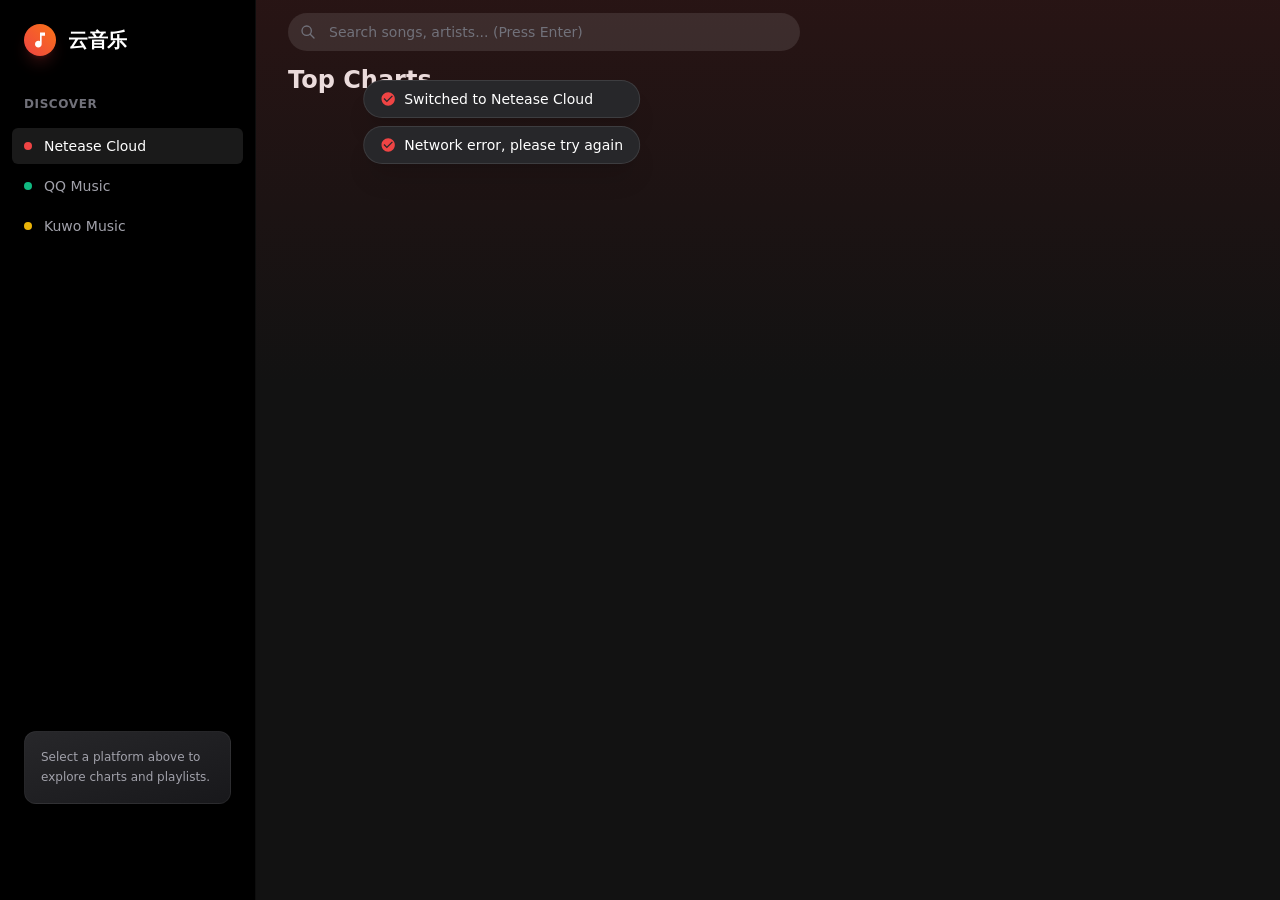
<file: music/index.html>
<!DOCTYPE html>
<html lang="en" class="dark">
<head>
    <meta charset="UTF-8">
    <meta name="viewport" content="width=device-width, initial-scale=1.0, maximum-scale=1.0, user-scalable=no">
    <meta name="referrer" content="no-referrer">
     <title>云音乐</title>
    <link rel="icon" href="images/logo.png" type="image/png">
    <link rel="stylesheet" href="style.css">
    <script src="tailwindcss.js"></script>
    <script>
        tailwind.config = {
            darkMode: 'class',
            theme: {
                extend: {
                    fontFamily: { 
                        sans: ['system-ui', '-apple-system', 'Segoe UI', 'Roboto', 'Helvetica Neue', 'Arial', 'sans-serif'], 
                        mono: ['ui-monospace', 'SFMono-Regular', 'Menlo', 'Monaco', 'Consolas', 'Liberation Mono', 'Courier New', 'monospace'] 
                    },
                    colors: { 
                        primary: 'var(--primary-color)',
                        surface: '#121212',
                        panel: '#18181b'
                    },
                    animation: {
                        'spin-slow': 'spin 8s linear infinite',
                        'slide-up': 'slideUp 0.3s cubic-bezier(0.16, 1, 0.3, 1)',
                        'fade-in-down': 'fadeInDown 0.3s ease-out forwards',
                        'fade-out-up': 'fadeOutUp 0.3s ease-in forwards'
                    },
                    keyframes: {
                        slideUp: { '0%': { transform: 'translateY(100%)' }, '100%': { transform: 'translateY(0)' } },
                        fadeInDown: { '0%': { opacity: '0', transform: 'translateY(-10px) translateX(-50%)' }, '100%': { opacity: '1', transform: 'translateY(0) translateX(-50%)' } },
                        fadeOutUp: { '0%': { opacity: '1', transform: 'translateY(0) translateX(-50%)' }, '100%': { opacity: '0', transform: 'translateY(-10px) translateX(-50%)' } }
                    }
                }
            }
        }
    </script>
    <style>
        .vertical-range-container { display: flex; align-items: center; justify-content: center; }
        .vertical-range-input { transform: rotate(-90deg); transform-origin: center; width: 100px; height: 24px; position: absolute; cursor: pointer; opacity: 0; }
        .touch-manipulation { touch-action: manipulation; }
    </style>
</head>
<body class="flex h-screen w-screen selection:bg-white/20">

    <div id="toast-container" class="fixed top-20 left-1/2 -translate-x-1/2 z-[100] flex flex-col gap-2 pointer-events-none"></div>

    <aside class="hidden md:flex md:w-48 lg:w-64 flex-col bg-black border-r border-white/5 pt-6 pb-24 z-20 transition-all duration-300">
        <div class="md:px-4 lg:px-6 mb-8 flex items-center gap-3 text-white">
            <div class="w-8 h-8 rounded-full bg-gradient-to-tr from-red-500 to-orange-500 flex items-center justify-center shadow-lg shadow-red-500/20 shrink-0">
                <svg class="w-5 h-5 text-white" fill="currentColor" viewBox="0 0 24 24"><path d="M12 3v10.55c-.59-.34-1.27-.55-2-.55-2.21 0-4 1.79-4 4s1.79 4 4 4 4-1.79 4-4V7h4V3h-6z"/></svg>
            </div>
            <span class="font-bold text-xl tracking-tight truncate">云音乐</span>
        </div>

        <nav class="flex-1 px-3 space-y-1">
            <div class="px-3 py-2 text-xs font-semibold text-zinc-500 uppercase tracking-wider mb-2">Discover</div>
            <button onclick="switchSource('netease')" id="nav-netease" class="w-full flex items-center gap-3 px-3 py-2 rounded-md text-sm font-medium transition-colors text-zinc-400 hover:text-white hover:bg-white/5"><span class="w-2 h-2 rounded-full bg-red-500 shrink-0"></span> <span class="truncate">Netease Cloud</span></button>
            <button onclick="switchSource('qq')" id="nav-qq" class="w-full flex items-center gap-3 px-3 py-2 rounded-md text-sm font-medium transition-colors text-zinc-400 hover:text-white hover:bg-white/5"><span class="w-2 h-2 rounded-full bg-emerald-500 shrink-0"></span> <span class="truncate">QQ Music</span></button>
            <button onclick="switchSource('kuwo')" id="nav-kuwo" class="w-full flex items-center gap-3 px-3 py-2 rounded-md text-sm font-medium transition-colors text-zinc-400 hover:text-white hover:bg-white/5"><span class="w-2 h-2 rounded-full bg-yellow-500 shrink-0"></span> <span class="truncate">Kuwo Music</span></button>
        </nav>
        <div class="md:px-4 lg:px-6 mt-auto">
             <div class="p-4 rounded-xl bg-gradient-to-br from-zinc-800 to-zinc-900 border border-white/5"><p class="text-xs text-zinc-400 leading-relaxed">Select a platform above to explore charts and playlists.</p></div>
        </div>
    </aside>

    <main class="flex-1 flex flex-col h-full relative overflow-hidden bg-[#121212]">
        <div id="bg-gradient" class="absolute top-0 left-0 right-0 h-96 bg-gradient-to-b from-red-900/20 to-transparent pointer-events-none transition-colors duration-1000"></div>
        <header class="h-16 flex items-center justify-between px-4 md:px-8 z-10 sticky top-0 md:bg-transparent backdrop-blur-md md:backdrop-blur-none transition-all">
            <div class="flex-1 max-w-lg mx-auto md:mx-0 relative group">
                <div class="absolute inset-y-0 left-3 flex items-center pointer-events-none"><svg class="w-4 h-4 text-zinc-500 group-focus-within:text-white transition-colors" fill="none" stroke="currentColor" viewBox="0 0 24 24"><path stroke-linecap="round" stroke-linejoin="round" stroke-width="2" d="M21 21l-6-6m2-5a7 7 0 11-14 0 7 7 0 0114 0z"/></svg></div>
                <input type="text" id="kw" class="w-full bg-white/10 border border-transparent focus:border-white/10 focus:bg-white/15 rounded-full py-2 pl-10 pr-4 text-sm text-white placeholder-zinc-500 outline-none transition-all" placeholder="Search songs, artists... (Press Enter)">
            </div>
            <div class="flex md:hidden ml-2 gap-1 bg-white/10 rounded-lg p-0.5">
                <button onclick="switchSource('netease')" id="mob-netease" class="px-3 py-1.5 text-[10px] font-bold rounded-md text-zinc-400 transition-colors">NET</button>
                <button onclick="switchSource('qq')" id="mob-qq" class="px-3 py-1.5 text-[10px] font-bold rounded-md text-zinc-400 transition-colors">QQ</button>
                <button onclick="switchSource('kuwo')" id="mob-kuwo" class="px-3 py-1.5 text-[10px] font-bold rounded-md text-zinc-400 transition-colors">KW</button>
            </div>
        </header>
        <div id="main-scroller" class="flex-1 overflow-y-auto px-4 md:px-8 pb-32 scroll-smooth">
            <div id="nav-back-wrapper" class="hidden mb-4 mt-2"><button onclick="goBack()" class="flex items-center gap-2 text-sm font-medium text-zinc-400 hover:text-white transition-colors"><div class="p-1 rounded-full bg-white/5"><svg class="w-4 h-4" fill="none" stroke="currentColor" viewBox="0 0 24 24"><path stroke-linecap="round" stroke-linejoin="round" stroke-width="2" d="M15 19l-7-7 7-7"/></svg></div>Back</button></div>
            <div id="view-playlists"><h2 class="text-2xl font-bold text-white mb-6">Top Charts</h2><div id="playlist-grid" class="grid grid-cols-2 sm:grid-cols-3 md:grid-cols-4 lg:grid-cols-5 xl:grid-cols-6 gap-4 md:gap-6"></div></div>
            <div id="view-songs" class="hidden">
                <div class="flex flex-col md:flex-row items-start md:items-end gap-6 mb-8 pb-6 border-b border-white/5">
                    <div class="w-32 h-32 md:w-48 md:h-48 shadow-2xl rounded-lg overflow-hidden shrink-0 bg-zinc-800"><img id="playlist-cover-art" class="w-full h-full object-cover" src="[data-uri]"></div>
                    <div class="flex-1 min-w-0">
                        <span class="text-xs font-bold tracking-wider text-primary uppercase mb-1 block">Playlist</span>
                        <h1 id="songlist-title" class="text-2xl md:text-4xl lg:text-5xl font-bold text-white mb-4 leading-tight">Title</h1>
                        <div class="flex flex-col gap-4">
                            <div class="flex items-center gap-2 text-sm text-zinc-400"><span id="song-count-label">0 Songs</span> • <span id="current-source-label">Netease</span></div>
                            <div class="flex gap-3">
                                <button onclick="playAll()" class="px-6 py-2 rounded-full bg-primary text-white font-bold text-sm hover:scale-105 active:scale-95 transition-transform flex items-center gap-2 shadow-lg shadow-red-500/20">
                                    <svg class="w-5 h-5" fill="currentColor" viewBox="0 0 24 24"><path d="M8 5v14l11-7z"/></svg>
                                    Play All
                                </button>
                            </div>
                        </div>
                    </div>
                </div>
                <div class="w-full">
                    <div class="grid grid-cols-[40px_1fr_40px] md:grid-cols-[40px_4fr_3fr_2fr_40px] gap-2 px-4 py-2 text-xs font-medium text-zinc-500 uppercase border-b border-white/10 mb-2"><div class="text-center">#</div><div>Title</div><div class="hidden md:block">Artist</div><div class="hidden md:block">Album</div><div class="text-center">Add</div></div>
                    <ul id="song-list-ul" class="space-y-0.5"></ul>
                    <div id="load-more-container" class="hidden py-6 flex justify-center">
                        <button onclick="loadMoreSongs()" class="px-6 py-2 rounded-full bg-white/5 hover:bg-white/10 text-xs font-bold tracking-widest text-zinc-400 hover:text-white transition-all border border-white/5 flex items-center gap-2">
                            <span>LOAD MORE</span>
                            <svg id="load-spinner" class="w-3 h-3 hidden animate-spin" fill="none" viewBox="0 0 24 24"><circle class="opacity-25" cx="12" cy="12" r="10" stroke="currentColor" stroke-width="4"></circle><path class="opacity-75" fill="currentColor" d="M4 12a8 8 0 018-8V0C5.373 0 0 5.373 0 12h4zm2 5.291A7.962 7.962 0 014 12H0c0 3.042 1.135 5.824 3 7.938l3-2.647z"></path></svg>
                        </button>
                    </div>
                </div>
            </div>
        </div>
    </main>

    <footer id="player-bar" class="fixed bottom-0 left-0 right-0 h-20 md:h-24 bg-[#18181b]/95 backdrop-blur-xl border-t border-white/5 z-50 px-4 md:px-8 grid grid-cols-[1fr_auto_1fr] items-center gap-6 transition-transform duration-300 translate-y-full">
        <div class="flex items-center gap-4 min-w-0 cursor-pointer md:cursor-default" onclick="openFullPlayer()">
            <div class="w-12 h-12 md:w-16 md:h-16 rounded-lg bg-zinc-800 overflow-hidden relative group shrink-0 shadow-lg">
                <img id="bar-cover" class="w-full h-full object-cover opacity-80" src="[data-uri]" onerror="this.style.backgroundColor='#333'">
                <div class="absolute inset-0 bg-black/40 hidden md:flex items-center justify-center opacity-0 group-hover:opacity-100 transition-opacity"><svg class="w-8 h-8 text-white" fill="none" stroke="currentColor" viewBox="0 0 24 24"><path stroke-linecap="round" stroke-linejoin="round" stroke-width="2" d="M4 8V4m0 0h4M4 4l5 5m11-1V4m0 0h-4m4 0l-5 5M4 16v4m0 0h4m-4 0l5-5m11 5l-5-5m5 5v-4m0 4h-4"/></svg></div>
            </div>
            <div class="flex flex-col min-w-0 justify-center">
                <div id="bar-title" class="text-sm md:text-base font-bold text-white truncate leading-tight mb-0.5">Select a Song</div>
                <div id="bar-artist" class="text-xs md:text-sm text-zinc-400 truncate">Artist</div>
            </div>
        </div>

        <div class="flex flex-col items-center w-full max-w-4xl">
            <div class="flex items-center gap-3 md:gap-8 mb-2 relative">
                
                <button onclick="toggleMode()" class="hidden md:block text-zinc-400 hover:text-white transition-colors p-2 rounded-full hover:bg-white/5" title="Switch Mode">
                    <svg id="icon-mode-sequential" class="w-5 h-5" fill="currentColor" viewBox="0 0 24 24"><path d="M19 9H2v2h17V9zm0-4H2v2h17V5zM2 15h13v-2H2v2zm15-2v6l5-3-5-3z"/></svg>
                    <svg id="icon-mode-loop" class="w-5 h-5 hidden" fill="currentColor" viewBox="0 0 24 24"><path d="M7 7h10v3l4-4-4-4v3H5v6h2V7zm10 10H7v-3l-4 4 4 4v-3h12v-6h-2v4z"/></svg>   
                    <svg id="icon-mode-one" class="w-5 h-5 hidden text-primary" fill="currentColor" viewBox="0 0 24 24"><path d="M7 7h10v3l4-4-4-4v3H5v6h2V7zm10 10H7v-3l-4 4 4 4v-3h12v-6h-2v4zm-4-2V9h-1l-2 1v1h1.5v4H13z"/></svg>
                </button>

                <button onclick="playPrev()" class="text-zinc-300 hover:text-white transition-colors p-2 rounded-full hover:bg-white/5" title="Prev (Ctrl+Left)"><svg class="w-5 h-5 md:w-7 md:h-7" fill="currentColor" viewBox="0 0 24 24"><path d="M6 6h2v12H6zm3.5 6l8.5 6V6z"/></svg></button>
                <button onclick="togglePlay()" class="w-10 h-10 md:w-14 md:h-14 rounded-full bg-white text-black flex items-center justify-center hover:scale-105 active:scale-95 transition-transform shadow-lg shadow-white/10" title="Play/Pause (Space)">
                    <svg id="icon-play" class="w-5 h-5 md:w-7 md:h-7 ml-1" fill="currentColor" viewBox="0 0 24 24"><path d="M8 5v14l11-7z"/></svg>
                    <svg id="icon-pause" class="w-5 h-5 md:w-7 md:h-7 hidden" fill="currentColor" viewBox="0 0 24 24"><path d="M6 19h4V5H6v14zm8-14v14h4V5h-4z"/></svg>
                </button>
                <button onclick="playNext()" class="text-zinc-300 hover:text-white transition-colors p-2 rounded-full hover:bg-white/5" title="Next (Ctrl+Right)"><svg class="w-5 h-5 md:w-7 md:h-7" fill="currentColor" viewBox="0 0 24 24"><path d="M6 18l8.5-6L6 6v12zM16 6v12h2V6h-2z"/></svg></button>
                
                <div class="hidden lg:flex items-center justify-center group/vol relative">
                    <button onclick="toggleMute()" class="text-zinc-400 hover:text-white transition-colors p-2 rounded-full hover:bg-white/5" title="Mute (M)">
                        <svg id="vol-icon-high" class="w-5 h-5" fill="none" stroke="currentColor" viewBox="0 0 24 24"><path stroke-linecap="round" stroke-linejoin="round" stroke-width="2" d="M15.536 8.464a5 5 0 010 7.072m2.828-9.9a9 9 0 010 12.728M5.586 15H4a1 1 0 01-1-1v-4a1 1 0 011-1h1.586l4.707-4.707C10.923 3.663 12 4.109 12 5v14c0 .891-1.077 1.337-1.707.707L5.586 15z"/></svg>
                        <svg id="vol-icon-mute" class="w-5 h-5 hidden text-red-500" fill="none" stroke="currentColor" viewBox="0 0 24 24"><path stroke-linecap="round" stroke-linejoin="round" stroke-width="2" d="M5.586 15H4a1 1 0 01-1-1v-4a1 1 0 011-1h1.586l4.707-4.707C10.923 3.663 12 4.109 12 5v14c0 .891-1.077 1.337-1.707.707L5.586 15z"/><path stroke-linecap="round" stroke-linejoin="round" stroke-width="2" d="M17 14l2-2m0 0l2-2m-2 2l-2-2m2 2l2 2"/></svg>
                    </button>
                    <div class="absolute bottom-full left-1/2 -translate-x-1/2 mb-4 w-8 h-0 overflow-hidden bg-[#27272a] rounded-full border border-white/10 shadow-xl transition-all duration-300 opacity-0 group-hover/vol:h-28 group-hover/vol:opacity-100 flex flex-col items-center justify-end pb-3">
                        <div class="relative w-1.5 h-20 bg-white/10 rounded-full vertical-range-container">
                            <div id="vol-fill-footer" class="absolute bottom-0 w-full bg-white rounded-full transition-all duration-75" style="height: 80%"></div>
                            <input type="range" id="vol-slider-footer" min="0" max="1" step="0.05" value="0.8" class="vertical-range-input">
                        </div>
                    </div>
                </div>

                <button onclick="openDownload()" class="text-zinc-400 hover:text-white hidden md:block transition-colors p-2 rounded-full hover:bg-white/5" title="Download"><svg class="w-5 h-5 md:w-6 md:h-6" fill="none" stroke="currentColor" viewBox="0 0 24 24"><path stroke-linecap="round" stroke-linejoin="round" stroke-width="2" d="M4 16v1a3 3 0 003 3h10a3 3 0 003-3v-1m-4-4l-4 4m0 0l-4-4m4 4V4"></path></svg></button>
            </div>
            <div class="w-full flex items-center gap-3 group hidden md:flex">
                <span id="time-current" class="text-xs font-mono text-zinc-500 w-10 text-right">0:00</span>
                <div class="relative flex-1 h-4 flex items-center cursor-pointer">
                    <div class="absolute w-full h-1.5 bg-white/10 rounded-full overflow-hidden group-hover:h-2 transition-all"><div id="progress-fill" class="h-full bg-white w-0 shadow-[0_0_10px_rgba(255,255,255,0.5)]"></div></div>
                    <input type="range" id="progress-bar" value="0" min="0" max="100" step="0.1" class="absolute w-full opacity-0 hover:opacity-100 z-10 h-4 cursor-pointer">
                </div>
                <span id="time-total" class="text-xs font-mono text-zinc-500 w-10">0:00</span>
            </div>
        </div>

        <div class="flex items-center justify-end gap-3 min-w-0">
             <button id="btn-quality" onclick="cycleQuality()" class="px-2 py-1 rounded border border-white/10 bg-white/5 text-[10px] font-bold font-mono text-zinc-400 hover:bg-white/10 transition-colors">HQ</button>
             <button onclick="toggleQueue()" class="text-zinc-400 hover:text-primary transition-colors p-2 rounded-full hover:bg-white/5 relative" title="Queue">
                <svg class="w-6 h-6" fill="currentColor" viewBox="0 0 24 24"><path d="M2 11h14v2H2zm0-7h14v2H2zm0 14h14v2H2zm18-7h4v2h-4z"/></svg>
                <span id="queue-count-badge" class="absolute top-1 right-0 text-[9px] font-bold bg-zinc-800 text-zinc-400 px-1 rounded-full border border-zinc-700 hidden">0</span>
             </button>
        </div>
    </footer>

    <div id="full-player" class="fixed inset-0 bg-[#09090b]/95 backdrop-blur-3xl z-[60] flex flex-col minimized overflow-hidden transition-transform duration-300">
        <div class="h-14 flex items-center justify-between px-6 shrink-0 relative z-10">
            <button onclick="closeFullPlayer()" class="w-8 h-8 rounded-full bg-white/10 flex items-center justify-center text-white active:scale-95 transition-transform hover:bg-white/20"><svg class="w-5 h-5" fill="none" stroke="currentColor" viewBox="0 0 24 24"><path stroke-linecap="round" stroke-linejoin="round" stroke-width="2" d="M19 9l-7 7-7-7"/></svg></button>
            <span class="text-xs font-bold tracking-widest text-zinc-500">NOW PLAYING</span>
            <div class="w-8"></div>
        </div>

        <div class="flex-1 flex flex-col md:flex-row items-center md:items-stretch justify-center px-6 md:px-8 lg:px-16 min-h-0 relative z-10 overflow-hidden py-4 gap-6 md:gap-8 lg:gap-12">
            <div id="fp-view-cover" onclick="toggleMobileLyrics()" class="order-1 md:order-1 w-full md:w-auto flex md:flex flex-col items-center justify-center shrink-0 md:h-full transition-opacity duration-300 cursor-pointer md:cursor-default">
                <div class="mb-8 text-center md:hidden"><h1 id="fp-title-cover" class="text-2xl font-bold text-white line-clamp-1 mb-1">Title</h1><p id="fp-artist-cover" class="text-zinc-400 text-lg line-clamp-1">Artist</p></div>
                <div class="w-[240px] md:w-[320px] lg:w-[360px] aspect-square rounded-2xl md:rounded-3xl bg-zinc-800 shadow-[0_20px_50px_rgba(0,0,0,0.5)] overflow-hidden relative border border-white/5"><img id="fp-cover" class="w-full h-full object-cover" src="[data-uri]" onerror="this.style.backgroundColor='#333'"></div>
                <p class="md:hidden text-xs text-white/30 mt-6 font-mono tracking-widest">TAP FOR LYRICS</p>
            </div>
            <div id="fp-view-lyric" onclick="toggleMobileLyrics()" class="hidden md:flex order-2 md:order-2 flex-1 flex-col w-full max-w-2xl min-h-0 h-full justify-center">
                <div class="text-center md:text-left mb-6 shrink-0"><h1 id="fp-title" class="text-2xl md:text-4xl font-bold text-white mb-2 line-clamp-1 leading-tight">Title</h1><p id="fp-artist" class="text-zinc-400 text-lg md:text-xl line-clamp-1">Artist</p></div>
                <div id="lyric-wrapper" class="flex-1 w-full overflow-hidden relative" style="mask-image: linear-gradient(to bottom, transparent 0%, black 15%, black 85%, transparent 100%); -webkit-mask-image: linear-gradient(to bottom, transparent 0%, black 15%, black 85%, transparent 100%);">
                    <div id="fp-lyric-container" class="flex flex-col items-center md:items-start transition-transform duration-500 ease-out will-change-transform w-full py-4" style="transform: translateY(0px);"><p class="text-zinc-500/50 text-sm py-2">Waiting for music...</p></div>
                </div>
                <p class="md:hidden text-center text-xs text-white/30 mt-4 font-mono tracking-widest">TAP TO RETURN</p>
            </div>
        </div>

        <div class="w-full bg-gradient-to-t from-black/90 via-black/50 to-transparent pt-6 pb-12 px-6 md:px-10 mt-auto shrink-0 relative z-20">
            <div class="w-full max-w-5xl mx-auto mb-8">
                <div class="relative h-4 flex items-center group cursor-pointer">
                    <div class="absolute w-full h-1 bg-white/20 rounded-full"><div id="fp-progress-fill" class="h-full bg-primary rounded-full w-0 shadow-[0_0_10px_var(--primary-color)]"></div></div>
                    <input type="range" id="fp-progress-bar" value="0" min="0" max="100" step="0.1" class="absolute w-full h-6 opacity-0 z-10 cursor-pointer">
                </div>
                <div class="flex justify-between text-xs font-medium text-zinc-400 font-mono mt-2"><span id="fp-time-current">0:00</span><span id="fp-time-total">0:00</span></div>
            </div>

            <div class="w-full max-w-4xl mx-auto flex items-center justify-between gap-2 md:gap-4">
                 
                 <button onclick="toggleMode()" class="p-3 text-zinc-400 hover:text-white transition-colors rounded-full hover:bg-white/5">
                    <svg id="fp-icon-mode-sequential" class="w-6 h-6" fill="currentColor" viewBox="0 0 24 24"><path d="M19 9H2v2h17V9zm0-4H2v2h17V5zM2 15h13v-2H2v2zm15-2v6l5-3-5-3z"/></svg>
                    <svg id="fp-icon-mode-loop" class="w-6 h-6 hidden" fill="currentColor" viewBox="0 0 24 24"><path d="M7 7h10v3l4-4-4-4v3H5v6h2V7zm10 10H7v-3l-4 4 4 4v-3h12v-6h-2v4z"/></svg>
                    <svg id="fp-icon-mode-one" class="w-6 h-6 hidden text-primary" fill="currentColor" viewBox="0 0 24 24"><path d="M7 7h10v3l4-4-4-4v3H5v6h2V7zm10 10H7v-3l-4 4 4 4v-3h12v-6h-2v4zm-4-2V9h-1l-2 1v1h1.5v4H13z"/></svg>
                </button>   
                 <button onclick="playPrev()" class="p-3 text-white hover:text-primary transition-colors active:scale-90 rounded-full hover:bg-white/5"><svg class="w-8 h-8" fill="currentColor" viewBox="0 0 24 24"><path d="M6 6h2v12H6zm3.5 6l8.5 6V6z"/></svg></button>
                 <button onclick="togglePlay()" class="w-16 h-16 md:w-20 md:h-20 shrink-0 aspect-square rounded-full bg-white text-black flex items-center justify-center hover:scale-105 active:scale-95 transition-transform shadow-xl shadow-white/10 mx-2">
                    <svg id="fp-icon-play" class="w-8 h-8 md:w-10 md:h-10 ml-1" fill="currentColor" viewBox="0 0 24 24"><path d="M8 5v14l11-7z"/></svg>
                    <svg id="fp-icon-pause" class="w-8 h-8 md:w-10 md:h-10 hidden" fill="currentColor" viewBox="0 0 24 24"><path d="M6 19h4V5H6v14zm8-14v14h4V5h-4z"/></svg>
                 </button>
                 <button onclick="playNext()" class="p-3 text-white hover:text-primary transition-colors active:scale-90 rounded-full hover:bg-white/5"><svg class="w-8 h-8" fill="currentColor" viewBox="0 0 24 24"><path d="M6 18l8.5-6L6 6v12zM16 6v12h2V6h-2z"/></svg></button>
                 
                 <div class="hidden lg:flex items-center justify-center group/vol relative">
                    <button onclick="toggleMute()" class="p-3 text-zinc-400 hover:text-white transition-colors rounded-full hover:bg-white/5">
                        <svg id="fp-vol-icon-high" class="w-6 h-6" fill="none" stroke="currentColor" viewBox="0 0 24 24"><path stroke-linecap="round" stroke-linejoin="round" stroke-width="2" d="M15.536 8.464a5 5 0 010 7.072m2.828-9.9a9 9 0 010 12.728M5.586 15H4a1 1 0 01-1-1v-4a1 1 0 011-1h1.586l4.707-4.707C10.923 3.663 12 4.109 12 5v14c0 .891-1.077 1.337-1.707.707L5.586 15z"/></svg>
                        <svg id="fp-vol-icon-mute" class="w-6 h-6 hidden text-red-500" fill="none" stroke="currentColor" viewBox="0 0 24 24"><path stroke-linecap="round" stroke-linejoin="round" stroke-width="2" d="M5.586 15H4a1 1 0 01-1-1v-4a1 1 0 011-1h1.586l4.707-4.707C10.923 3.663 12 4.109 12 5v14c0 .891-1.077 1.337-1.707.707L5.586 15z"/><path stroke-linecap="round" stroke-linejoin="round" stroke-width="2" d="M17 14l2-2m0 0l2-2m-2 2l-2-2m2 2l2 2"/></svg>
                    </button>
                    <div class="absolute bottom-full left-1/2 -translate-x-1/2 mb-4 w-10 h-0 overflow-hidden bg-[#27272a]/90 backdrop-blur-md rounded-full border border-white/10 shadow-2xl transition-all duration-300 opacity-0 group-hover/vol:h-32 group-hover/vol:opacity-100 flex flex-col items-center justify-end pb-4">
                        <div class="relative w-1.5 h-24 bg-white/10 rounded-full vertical-range-container">
                            <div id="vol-fill-full" class="absolute bottom-0 w-full bg-white rounded-full transition-all duration-75" style="height: 80%"></div>
                            <input type="range" id="vol-slider-full" min="0" max="1" step="0.05" value="0.8" class="vertical-range-input">
                        </div>
                    </div>
                 </div>

                 <button onclick="openDownload()" class="p-3 text-zinc-400 hover:text-white transition-colors rounded-full hover:bg-white/5"><svg class="w-6 h-6" fill="none" stroke="currentColor" viewBox="0 0 24 24"><path stroke-linecap="round" stroke-linejoin="round" stroke-width="2" d="M4 16v1a3 3 0 003 3h10a3 3 0 003-3v-1m-4-4l-4 4m0 0l-4-4m4 4V4"></path></svg></button>
            </div>
        </div>
    </div>

    <audio id="audio" preload="auto"></audio>

    <div id="dl-modal" class="fixed inset-0 z-[70] hidden flex items-center justify-center bg-black/80 backdrop-blur-sm p-4">
        <div class="bg-[#18181b] border border-white/10 w-full max-w-xs rounded-2xl p-6 shadow-2xl">
            <h3 class="text-lg font-bold text-white mb-4 text-center">Download</h3>
            <div class="space-y-2" id="dl-options">
                <button onclick="doDownload('128k')" class="w-full flex justify-between p-3 rounded-lg bg-white/5 hover:bg-white/10 border border-transparent hover:border-white/10 transition-all"><span class="text-sm text-zinc-300">Standard</span><span class="text-xs font-mono text-zinc-500 self-center">128K</span></button>
                <button onclick="doDownload('320k')" class="w-full flex justify-between p-3 rounded-lg bg-white/5 hover:bg-white/10 border border-transparent hover:border-white/10 transition-all"><span class="text-sm text-zinc-200">High Quality</span><span class="text-xs font-mono text-zinc-500 self-center">320K</span></button>
                <button onclick="doDownload('flac')" class="w-full flex justify-between p-3 rounded-lg bg-white/5 hover:bg-white/10 border border-transparent hover:border-blue-500/30 transition-all"><span class="text-sm text-blue-400 font-medium">Lossless</span><span class="text-xs font-mono text-blue-500 self-center">FLAC</span></button>
            </div>
            <button onclick="closeDownload()" class="w-full mt-4 py-2 text-sm font-medium text-zinc-500 hover:text-white transition-colors">Cancel</button>
        </div>
    </div>

    <div id="queue-panel" class="fixed bottom-24 right-4 w-[90vw] md:w-96 max-h-[60vh] bg-[#18181b]/95 backdrop-blur-xl border border-white/10 rounded-2xl shadow-2xl z-40 flex flex-col transform transition-transform duration-300 translate-y-[150%] opacity-0 pointer-events-none">
        <div class="px-6 py-4 border-b border-white/5 flex items-center justify-between shrink-0">
            <div>
                <h3 class="text-white font-bold text-lg">Current Queue</h3>
                <span id="queue-total" class="text-xs text-zinc-500">0 tracks</span>
            </div>
            <button onclick="clearQueue()" class="text-xs text-zinc-400 hover:text-red-500 hover:underline transition-colors">Clear All</button>
        </div>
        <div id="queue-list" class="flex-1 overflow-y-auto p-2 space-y-0.5 min-h-0"></div>
    </div>

    <script src="script.js"></script>
</body>
</html>
</file>
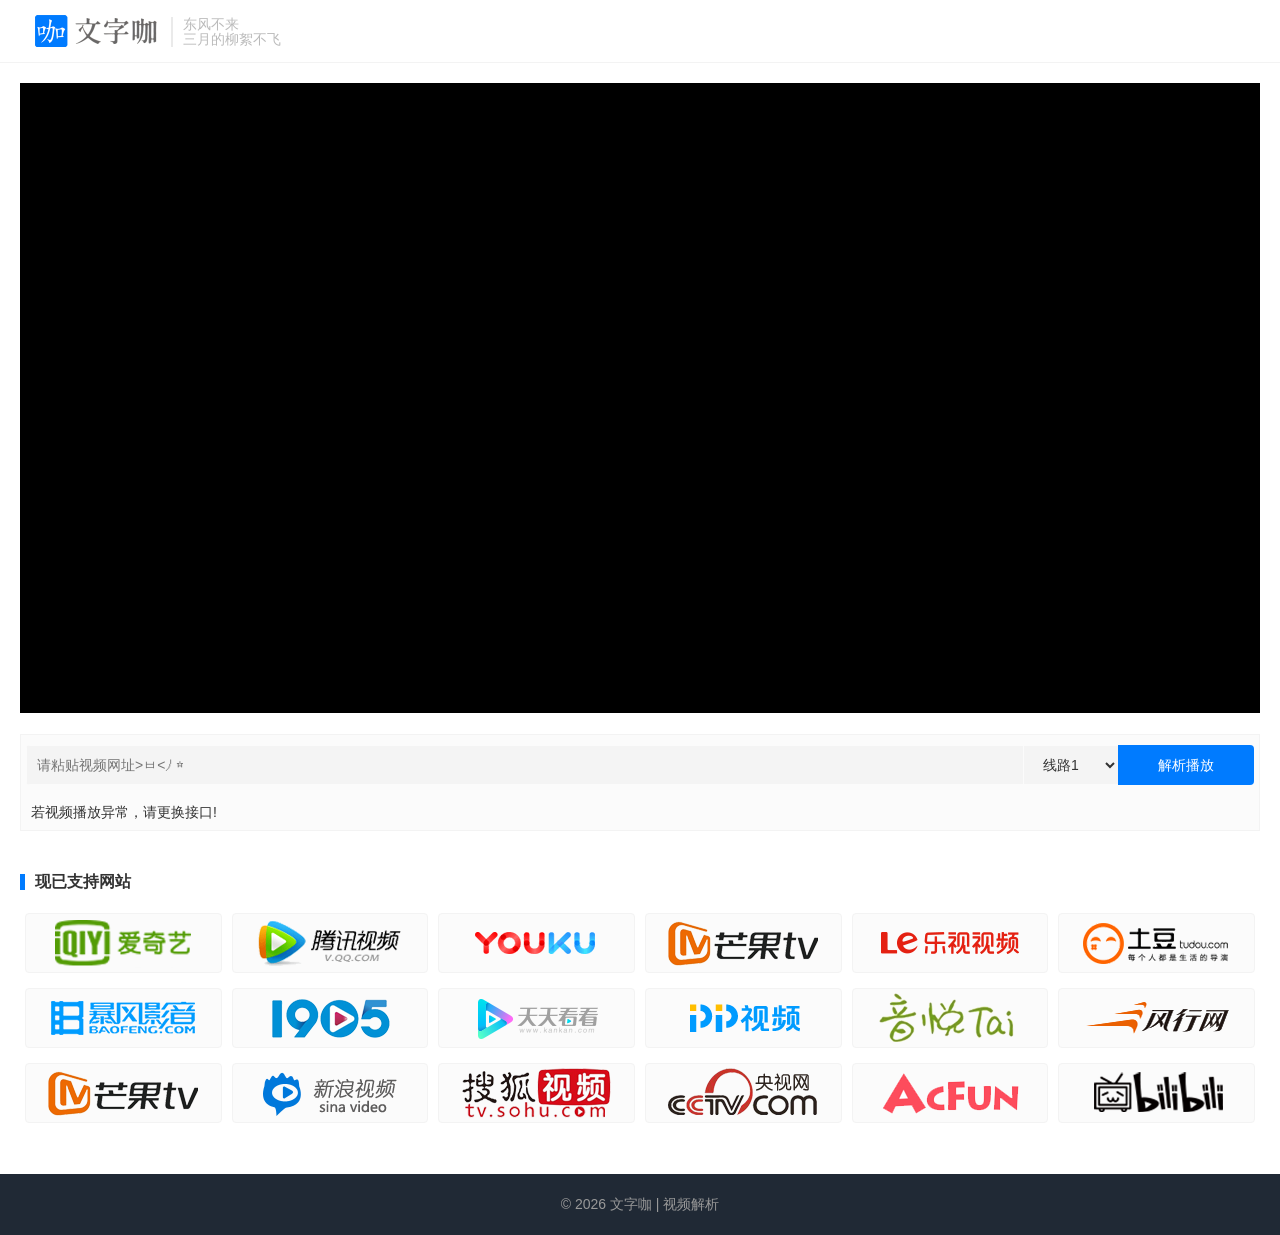
<file: video/index.html>
<!DOCTYPE html>
<html lang="zh-CN">

<head>
    <meta charset="UTF-8">
    <meta name="viewport" content="width=device-width, initial-scale=1.0">
    <title>文字咖 | 视频解析</title>
    <link rel="icon" href="images/logo.png" type="image/png">
    <link rel="stylesheet" href="style.css">
</head>

<body>
    <header class="site-header">
        <div class="container">
            <div class = "header-container">
                <a href="#" class="logo-area">
                        <img src="images/logo_title.png" alt="网站 Logo" class="logo-image">
                </a>
                <div class="brand">
                    东风不来
                    <br>
                    三月的柳絮不飞
                </div>
            </div>
        </div>
    </header>

    <main>
        <div class="container-fluid video-box">
            <div class="container ">
                <div class="smartideo">
                    <div id="kj" class="player">
                        <iframe src="https://im1907.top/?jx=" id="player" 
                            title="视频播放器"
                            sandbox="allow-scripts allow-same-origin allow-fullscreen allow-presentation"
                            allowfullscreen="true">
                        </iframe>
                    </div>
                </div>
                <br>
                <form id="play-form">
                    <div class="url-box">
                        <div class="input-group">
                            <input type="url" id="url" class="form-control url-text" aria-label="粘贴视频网址" placeholder="请粘贴视频网址>ㅂ<ﾉ ☆" title="请复制你想要看的视频网址，粘贴到此处点击播放即可！">
                            <div class="input-group-addon">
                                <select class="url-c url-text" title="如发现视频无法正常播放请尝试更换视频线路！" id="jk">
                                    <option value="https://im1907.top/?jx=">线路1</option>
                                    <option value="https://jx.xymp4.cc/?url=">线路2</option>
                                    <option value="https://jx.m3u8.tv/jiexi/?url=">线路3</option>
                                    <option value="https://jx.xmflv.com/?url=">线路4</option>
                                    <option value="https://www.pangujiexi.com/jiexi/?url=">线路5</option>
                                    <option value="https://www.yemu.xyz/?url=">线路6</option>
                                    <option value="https://www.ckplayer.vip/jiexi/?url=">线路7</option>
                                    <option value="https://yparse.ik9.cc/index.php?url=">线路8</option>
                                    <option value="https://www.8090g.cn/?url=">线路9</option>
                                    <option value="https://www.pouyun.com/?url=">线路10</option>
                                </select>
                            </div>
                            <div class="input-group-btn">
                                <button type="submit" class="btn btn-default btn-play" title="点击开始解析并开始播放">解析播放</button>
                            </div>
                        </div>
                    </div>
                </form>
                
                <div class="tit-gg">
                    <a href="javascript:window.location.reload();">若视频播放异常，请更换接口!</a>
                </div>
            </div>
        </div>
        <br />

        <section class="container-fluid logo-box">
            <div class="container ">
                <div class="row">
                    <div class="col-lg-12">
                        <div class="title-tit">
                            <h3>现已支持网站</h3>
                        </div>
                    </div>
                </div>
                <div class="row">
                    <div class="col-xs-4 col-md-3 col-lg-2">
                        <div class="logo-lie">
                            <a href="https://www.iqiyi.com/" target="_blank" rel="noopener noreferrer" title="爱奇艺会员">
                                <img class="img-responsive" src="images/iqiyilogo.png" alt="爱奇艺 Logo" />
                            </a>
                        </div>
                    </div>
                    <div class="col-xs-4 col-md-3 col-lg-2">
                        <div class="logo-lie">
                            <a href="https://v.qq.com/" target="_blank" rel="noopener noreferrer" title="腾讯会员中心">
                                <img class="img-responsive" src="images/qqlogo.png" alt="腾讯视频 Logo" />
                            </a>
                        </div>
                    </div>
                    <div class="col-xs-4 col-md-3 col-lg-2">
                        <div class="logo-lie">
                            <a href="https://www.youku.com/" target="_blank" rel="noopener noreferrer" title="优酷会员中心">
                                <img class="img-responsive" src="images/youkulogo.png" alt="优酷 Logo" />
                            </a>
                        </div>
                    </div>
                    <div class="col-xs-4 col-md-3 col-lg-2">
                        <div class="logo-lie">
                            <a href="https://www.mgtv.com/" target="_blank" rel="noopener noreferrer" title="芒果会员中心">
                                <img class="img-responsive" src="images/hunantvlogo.png" alt="芒果TV Logo" />
                            </a>
                        </div>
                    </div>
                    <div class="col-xs-4 col-md-3 col-lg-2">
                        <div class="logo-lie">
                            <a href="https://www.le.com/" target="_blank" rel="noopener noreferrer" title="乐视会员中心">
                                <img class="img-responsive" src="images/letvlogo.png" alt="乐视 Logo" />
                            </a>
                        </div>
                    </div>
                    <div class="col-xs-4 col-md-3 col-lg-2">
                        <div class="logo-lie">
                            <a href="https://www.tudou.com" target="_blank" rel="noopener noreferrer" title="土豆会员中心">
                                <img class="img-responsive" src="images/tudoulogo.png" alt="土豆 Logo" />
                            </a>
                        </div>
                    </div>
                </div>
                <div class="row">
                    <div class="col-xs-4 col-md-3 col-lg-2">
                        <div class="logo-lie">
                            <a href="#" target="_blank" rel="noopener noreferrer" title="暴风会员">
                                <img class="img-responsive" src="images/baofeng.png" alt="暴风 Logo" />
                            </a>
                        </div>
                    </div>
                    <div class="col-xs-4 col-md-3 col-lg-2">
                        <div class="logo-lie">
                            <a href="https://vip.1905.com/" target="_blank" rel="noopener noreferrer" title="1905电影网视频">
                                <img class="img-responsive" src="images/1905logo.png" alt="1905电影网 Logo" />
                            </a>
                        </div>
                    </div>
                    <div class="col-xs-4 col-md-3 col-lg-2">
                        <div class="logo-lie">
                            <a href="#" target="_blank" rel="noopener noreferrer" title="天天看看">
                                <img class="img-responsive" src="images/kankan.png" alt="天天看看 Logo" />
                            </a>
                        </div>
                    </div>
                    <div class="col-xs-4 col-md-3 col-lg-2">
                        <div class="logo-lie">
                            <a href="https://www.pptv.com/" target="_blank" rel="noopener noreferrer" title="PPTV聚力">
                                <img class="img-responsive" src="images/pptv.png" alt="PPTV Logo" />
                            </a>
                        </div>
                    </div>
                    <div class="col-xs-4 col-md-3 col-lg-2">
                        <div class="logo-lie">
                            <a href="https://www.yinyuetai.com/" target="_blank" rel="noopener noreferrer" title="音悦台MV">
                                <img class="img-responsive" src="images/yinyuetailogo.png" alt="音悦台 Logo" />
                            </a>
                        </div>
                    </div>
                    <div class="col-xs-4 col-md-3 col-lg-2">
                        <div class="logo-lie">
                            <a href="https://www.fun.tv/" target="_blank" rel="noopener noreferrer" title="风行视频">
                                <img class="img-responsive" src="images/fengxing.png" alt="风行 Logo" />
                            </a>
                        </div>
                    </div>
                </div>
                <div class="row">
                    <div class="col-xs-4 col-md-3 col-lg-2">
                        <div class="logo-lie">
                            <a href="https://www.wasu.cn/" target="_blank" rel="noopener noreferrer" title="WASU华数视频">
                                <img class="img-responsive" src="images/hunantvlogo.png" alt="华数 Logo" />
                            </a>
                        </div>
                    </div>
                    <div class="col-xs-4 col-md-3 col-lg-2">
                        <div class="logo-lie">
                            <a href="https://video.sina.com.cn/" target="_blank" rel="noopener noreferrer" title="新浪视频">
                                <img class="img-responsive" src="images/sinalogo.png" alt="新浪视频 Logo" />
                            </a>
                        </div>
                    </div>
                    <div class="col-xs-4 col-md-3 col-lg-2">
                        <div class="logo-lie">
                            <a href="https://film.sohu.com/" target="_blank" rel="noopener noreferrer" title="搜狐视频">
                                <img class="img-responsive" src="images/sohulogo.png" alt="搜狐视频 Logo" />
                            </a>
                        </div>
                    </div>
                    <div class="col-xs-4 col-md-3 col-lg-2">
                        <div class="logo-lie">
                            <a href="https://tv.cctv.com/" target="_blank" rel="noopener noreferrer" title="央视网">
                                <img class="img-responsive" src="images/cntvlogo.png" alt="央视网 Logo" />
                            </a>
                        </div>
                    </div>
                    <div class="col-xs-4 col-md-3 col-lg-2">
                        <div class="logo-lie">
                            <a href="https://www.acfun.cn/" target="_blank" rel="noopener noreferrer" title="Ac弹幕网">
                                <img class="img-responsive" src="images/acfun.png" alt="AcFun Logo" />
                            </a>
                        </div>
                    </div>
                    <div class="col-xs-4 col-md-3 col-lg-2">
                        <div class="logo-lie">
                            <a href="https://www.bilibili.com/" target="_blank" rel="noopener noreferrer" title="哔哩哔哩">
                                <img class="img-responsive" src="images/bilibili.png" alt="Bilibili Logo" />
                            </a>
                        </div>
                    </div>
                </div>
            </div>
        </section>
    </main>
    <br>

    <footer class="simple-footer">
        <p>&copy; <span id="current-year">2025</span> 文字咖 | 视频解析</p>
    </footer>

    <script src="script.js"></script>
</body>

</html>
</file>
<file: music/style.css>
:root { --primary-color: #ef4444; }
body { background-color: #09090b; color: #e4e4e7; overflow: hidden; }

::-webkit-scrollbar { width: 6px; height: 6px; }
::-webkit-scrollbar-track { background: transparent; }
::-webkit-scrollbar-thumb { background: #3f3f46; border-radius: 99px; }
::-webkit-scrollbar-thumb:hover { background: #52525b; }

input[type=range] { -webkit-appearance: none; background: transparent; cursor: pointer; height: 4px; border-radius: 2px; }
input[type=range]::-webkit-slider-thumb { -webkit-appearance: none; height: 12px; width: 12px; border-radius: 50%; background: #fff; margin-top: -4px; box-shadow: 0 2px 6px rgba(0,0,0,0.3); transition: transform 0.1s; transform: scale(0); }
.group:hover input[type=range]::-webkit-slider-thumb { transform: scale(1); }
input[type=range]::-webkit-slider-runnable-track { width: 100%; height: 4px; background: rgba(255,255,255,0.1); border-radius: 2px; }

.glass { background: rgba(24, 24, 27, 0.6); backdrop-filter: blur(12px); -webkit-backdrop-filter: blur(12px); border: 1px solid rgba(255,255,255,0.05); }
.text-shadow { text-shadow: 0 2px 10px rgba(0,0,0,0.5); }
.active-song { background-color: rgba(255,255,255,0.08); border-radius: 6px; }
.active-song .song-num { display: none; }
.active-song .song-play-icon { display: block !important; color: var(--primary-color); }

#full-player { transition: transform 0.3s cubic-bezier(0.32, 0.72, 0, 1); }
#full-player.minimized { transform: translateY(100%); }

/* Queue Panel Animation */
#queue-panel.show {
    transform: translateY(0);
    opacity: 1;
    pointer-events: auto;
}

/* Custom Scrollbar for Queue */
#queue-list::-webkit-scrollbar { width: 4px; }
#queue-list::-webkit-scrollbar-thumb { background: #3f3f46; border-radius: 4px; }
</file>
<file: video/style.css>
/* =================================================================
= 核心 CSS：全局样式
=================================================================
*/

:root {
    --tb--main: #007bff;
    --tb--base: #333;
    --tb--dark: #202935;
    --tb--white: #fff;
    --tb--bdbg: #f4f4f4;
    --tb--tint: #fbfbfb;
    --tb--line: #f3f3f3;
    --tb--gray: #999
}

.darking:root {
    --tb--base: #ccc;
    --tb--dark: #14181b;
    --tb--white: #14181b;
    --tb--bdbg: #0c0f14;
    --tb--tint: #1d2025;
    --tb--line: #1d2025;
    --tb--gray: #555
}

.container::after {
    display: block;
    clear: both;
    content: ""
}

*,
*:before,
*:after {
    box-sizing: border-box
}

html {
    -webkit-text-size-adjust: 100%
}

a {
    color: var(--tb--base);
    text-decoration: none;
    outline: 0
}

a:hover {
    color: var(--tb--main);
    text-decoration: none
}

a:focus {
    outline: 0;
    text-decoration: none
}

video,
embed,
iframe,
img {
    display: block;
    max-width: 100%
}

ul,
ol {
    list-style: none;
    margin: 0;
    padding: 0
}

h1,
h2,
h3,
h4,
h5,
h6 {
    margin: 0
}

p {
    margin-top: 0
}

button,
input,
select,
textarea {
    font-family: inherit;
    font-size: 100%;
    margin: 0
}

button,
input {
    overflow: visible
}

button,
select {
    text-transform: none
}

button,
[type=button],
[type=reset],
[type=submit] {
    -webkit-appearance: button;
    -moz-appearance: button;
    appearance: button
}

body {
    position: relative;
    margin: 0;
    font-size: 14px;
    line-height: 1.5;
    font-family: -apple-system, BlinkMacSystemFont, "Microsoft Yahei", MiSans, "HarmonyOS Sans", "Segoe UI", Roboto, "Helvetica Neue", Arial, "Noto Sans", sans-serif, "Apple Color Emoji", "Segoe UI Emoji", "Segoe UI Symbol", "Noto Color Emoji";
    color: var(--tb--base);
    background-color: var(--tb--bdbg);
    overflow-x: hidden;
    left: 0;
    transition: left .3s ease-in-out
}

.btn {
    display: inline-block;
    font-weight: normal;
    text-align: center;
    vertical-align: middle;
    -webkit-user-select: none;
    -moz-user-select: none;
    user-select: none;
    color: var(--tb--base);
    background-color: #eee;
    border: 1px solid rgba(0, 0, 0, 0);
    padding: 8px 24px;
    font-size: 14px;
    line-height: 1.5;
    border-radius: 6px;
    text-decoration: none !important;
    transition: color .15s ease-in-out, background-color .15s ease-in-out, border-color .15s ease-in-out
}

.btn:hover {
    color: var(--tb--base);
    background-color: #e2e2e2
}

.btn:focus {
    outline: 0
}

.btn:not(:disabled):not(.disabled) {
    cursor: pointer
}


.site-header {
    padding: 15px 0; /* 15px 上下内边距, 0 左右 */
    background-color: var(--tb--white);
    border-bottom: 1px solid var(--tb--line);
    margin-bottom: 20px;
}

.header-container {
    display: flex;
    /* * 核心修改：
     * 将 'space-between' (两端对齐) 改为 'center' (居中)
    */
    justify-content: center; /* 核心：logo 居中 */
    align-items: center;
    /* 确保在 container-fluid 内部时也能正常工作 */
    margin: 0 auto;
    max-width: 1240px;
    /* 增加左右内边距，防止内容贴边 */
    padding: 0 10px; 
}

.logo-area {
    display: flex;
    align-items: center;
    text-decoration: none;
}

.logo-image {
    height: 32px; /* 您可以根据logo大小调整这个高度 */
    width: auto;
    margin-right: 0px;
    border-radius: 4px; /* 可选：给 logo 加个小圆角 */
}

.brand {
    font-size: 14px;
    float: left;
    line-height: 15px;
    color: #bbb;
    padding-left: 10px;
    position: relative;
    top: 1px;
    border-left: 2px solid #eaeaea;
    margin-left: 10px;
    overflow: hidden;
    height: 30px
}

body {
    background-color: var(--tb--white);
}

.container {
    position: relative;
    margin: 0 auto;
    padding: 0px;
    max-width: 1240px;
}

.container-fluid {
    padding-right: 15px;
    padding-left: 15px;
    margin-right: auto;
    margin-left: auto;
}

.smartideo {
    z-index: 0;
    text-align: center;
    background: #000;
    line-height: 0;
    text-indent: 0;
}

/* * ================= 
 * 播放器优化核心
 * =================
*/

.smartideo .player {
    width: 100%;
    overflow: hidden;
    position: relative;
    background: #000;
    
    /* 优化：设置16:9的宽高比 */
    aspect-ratio: 16 / 9;
    height: auto; 

    /* 优化：限制最大高度，防止在超宽桌面上过大 */
    max-height: 70vh; 
}

.smartideo embed,
.smartideo iframe {
    padding: 0;
    margin: 0;
    
    /* 优化：使 iframe 填满父容器 */
    position: absolute;
    top: 0;
    left: 0;
    width: 100%;
    height: 100%;
    border: none; /* 替代已弃用的 frameborder="no" */
}


/* logo平台 */
.logo-box {
    text-align: center;
}

.title-tit {
    font-family: "微软雅黑";
    padding: 20px 0 10px;
}

.title-tit h3 {
    display: inline-block;
    border-left: 5px solid var(--tb--main);
    padding-left: 10px;
    font-size: 16px;
    line-height: 1rem;
    font-weight: bold;
}

.row {
    display: flex;
    flex-wrap: wrap;
    margin-bottom: 5px;
}

.logo-lie {
    display: flex;
    justify-content: center;
    align-items: center;
    margin: 5px;
    padding: 4px 10px;
    border-radius: 4px;
    border: 1px solid var(--tb--line);
    background: #fbfbfb;
}

.logo-lie img {
    max-width: 100%;
    height: auto;
    display: block;
}

/* * 优化：移动端优先 (Mobile-First)
 * .col-xs-4 (3列) 现在是默认样式，不需要媒体查询
*/
.col-xs-4 {
    flex: 0 0 33.333333%;
    max-width: 33.333333%;
}


/* 输入框表单 */
.url-text {
    height: 40px;
    color: var(--tb--base);
    border: 1px solid var(--tb--tint);
    background-color: var(--tb--bdbg);
    border-right: 0px;
    flex: 1;
    padding-left: 10px;
    min-width: 0;
}

.url-box {
    padding: 10px 5px;
    border-top: 1px solid var(--tb--line);
    border-left: 1px solid var(--tb--line);
    border-right: 1px solid var(--tb--line);
    background: var(--tb--tint);
}

.url-box .input-group-addon {
    padding: 0;
    border: none;
}

input#url:focus {
    border-top-left-radius: 4px;
    border-bottom-left-radius: 4px;
}

.url-text:focus {
    border-color: var(--tb--main);
    outline: 0;
    -webkit-box-shadow: inset 0 1px 1px rgba(0, 0, 0, .075), 0 0 8px rgba(102, 175, 233, .6);
    box-shadow: inset 0 1px 1px rgba(0, 0, 0, .075), 0 0 8px rgba(102, 175, 233, .6);
}

.btn-play {
    height: 40px;
    padding: 0 40px;
    background: var(--tb--main);
    border: none;
    color: #fff;
    transition: all 0.3s;
    border-radius: 0px;
}

.btn-play:active {
    color: #0093ff;
    background: -webkit-linear-gradient(left, #ffb199, #fa709a);
    background: -o-linear-gradient(left, #ffb199, #fa709a);
    background: -moz-linear-gradient(left, #ffb199, #fa7a);
    background: linear-gradient(left, #ffb199, #fa709a);
}

.btn-play:hover {
    color: #fff;
    background-color: var(--tb--main);
}

.btn-play:focus {
    outline-style: none;
    color: #FFFFFF;
}

.url-c {
    padding: 0 15px;
}

/* (已移除 .error-text 规则) */

.tit-gg {
    padding-left: 10px;
    line-height: 35px;
    vertical-align: middle;
    text-overflow: ellipsis;
    white-space: nowrap;
    word-wrap: normal;
    border-bottom: 1px solid var(--tb--line);
    border-left: 1px solid var(--tb--line);
    border-right: 1px solid var(--tb--line);
    background: var(--tb--tint);
}

.input-group {
    display: flex;
    overflow: hidden;
    border-radius: 4px;
}

.form-control {
    display: block;
    width: 100%;
}

/* 页脚 */
.simple-footer {
    padding: 20px;
    background-color: var(--tb--dark);
    color: var(--tb--gray);
    text-align: center;
    margin-top: 20px;
    font-size: 14px;
}

.simple-footer p {
    margin: 0;
}


/* * 手机小屏 ( < 600px )
 * 主要调整字体大小和页头
*/
@media (max-width: 600px) {
    .title-tit h3 {
        font-size: 14px;
    }

    .logo-image {
        margin-right: 0; /* 标语隐藏了，logo 也不需要右边距了 */
    }

    .site-header {
        padding: 10px 0; /* 手机上页头高度小一点 */
        margin-bottom: 0px;
    }
}

/* * 手机大屏 ( < 767px )
 * 主要调整表单高度
*/
@media (max-width: 767px) {

    img.logo-image {
        height: 24px;
    }
    .url-text {
        height: 35px;
    }

    .btn-play {
        height: 35px;
        padding: 0 10px;
    }

    .url-c {
        padding: 0px;
    }

    .video-box {
        padding-left: 0px;
        padding-right: 0px;
    }
}

/* * 桌面 ( 992px 及以上 )
 * Logo 网格变为 6 列
*/
@media (min-width: 992px) {
    .col-lg-2 {
        flex: 0 0 16.666667%;
        max-width: 16.666667%;
    }
}

@media (min-width: 1024px) {
   .header-container {
        justify-content: flex-start; 
    }
}

@media(max-width: 1023px) {
    .brand {
        display:none
    }
}
</file>
